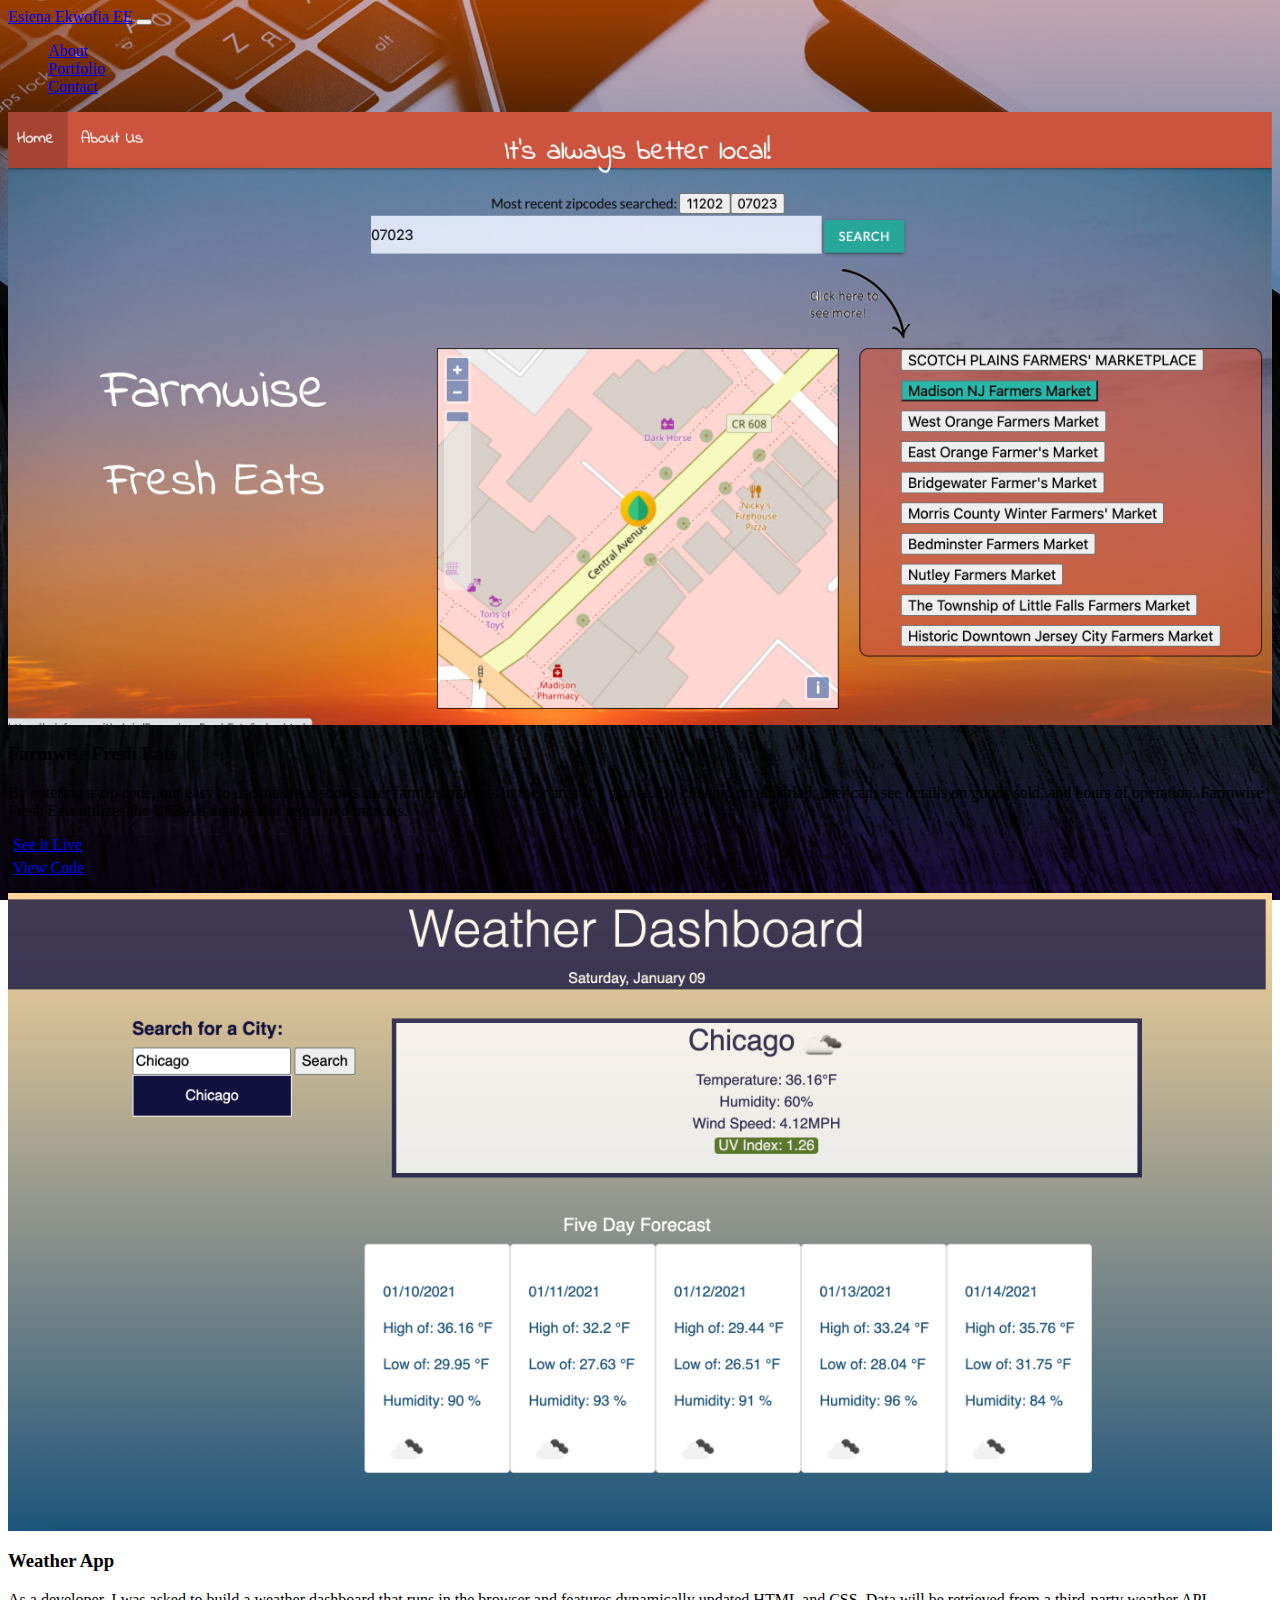
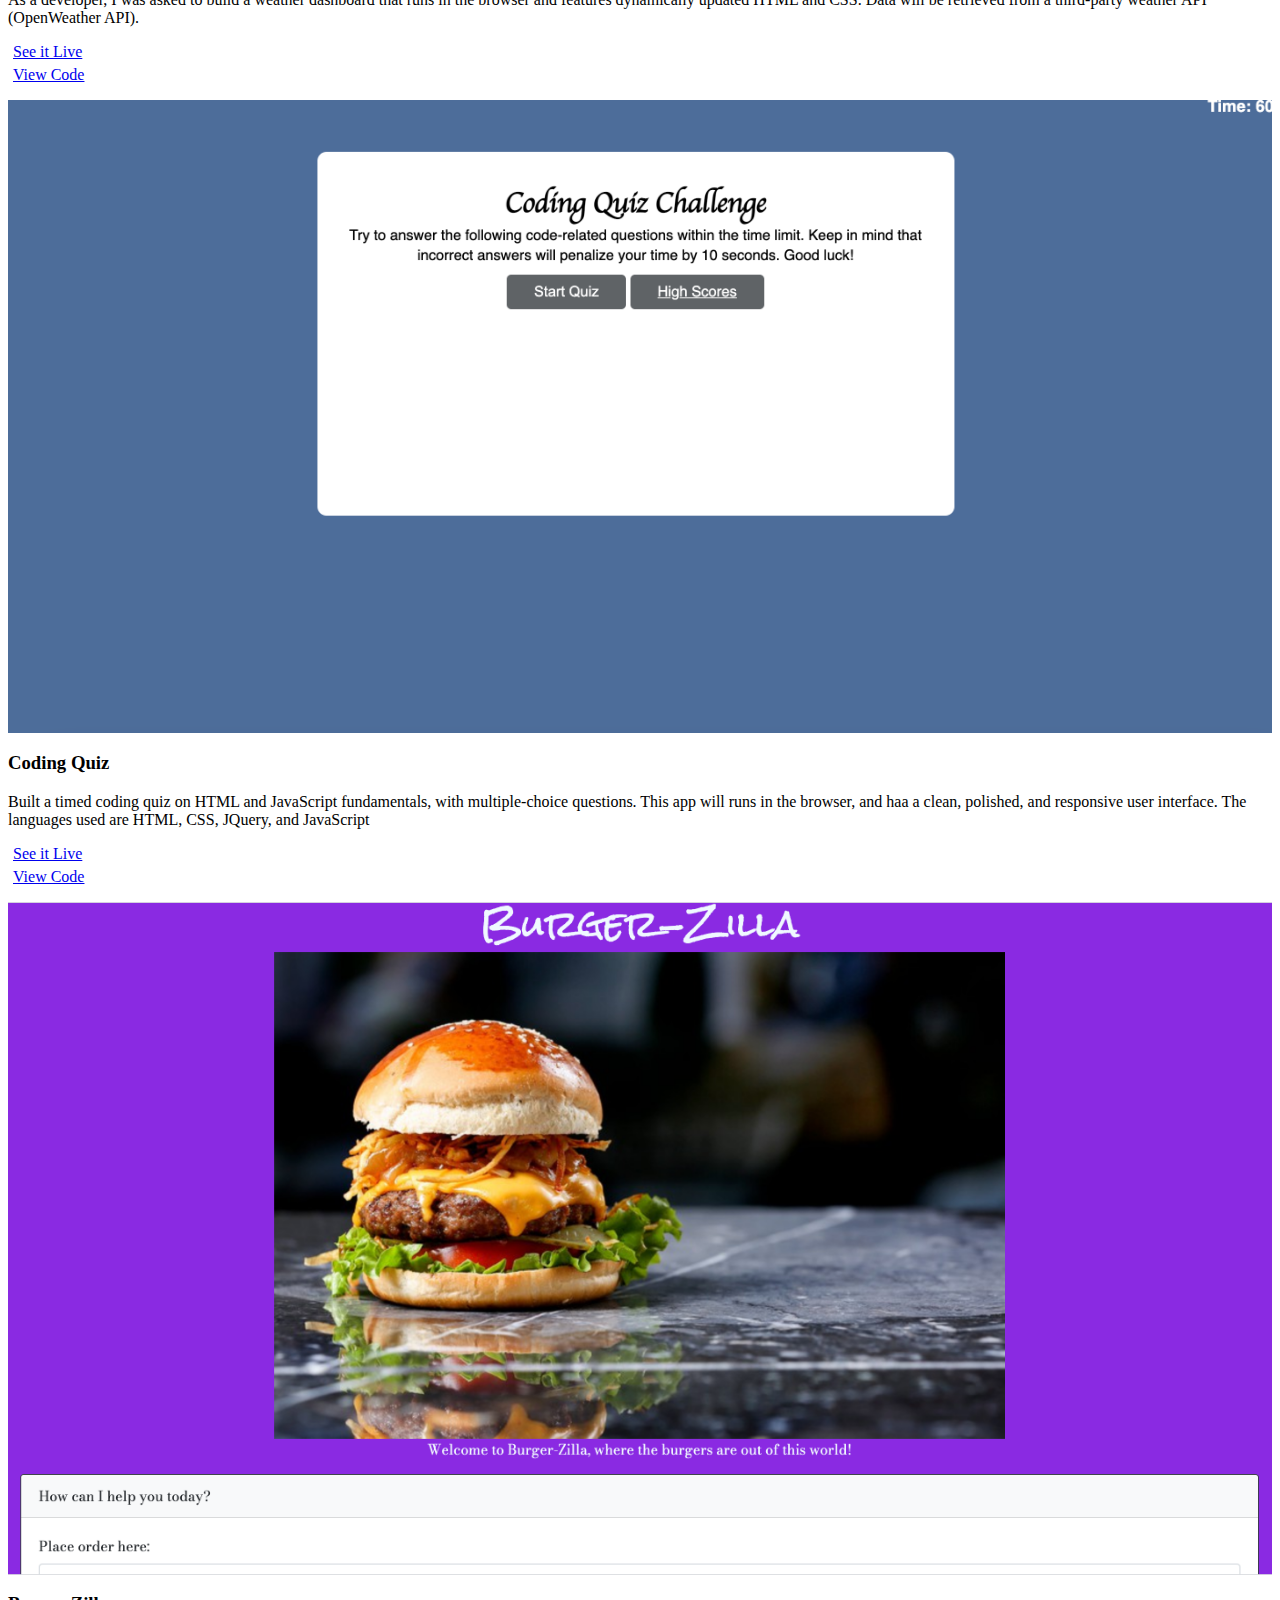
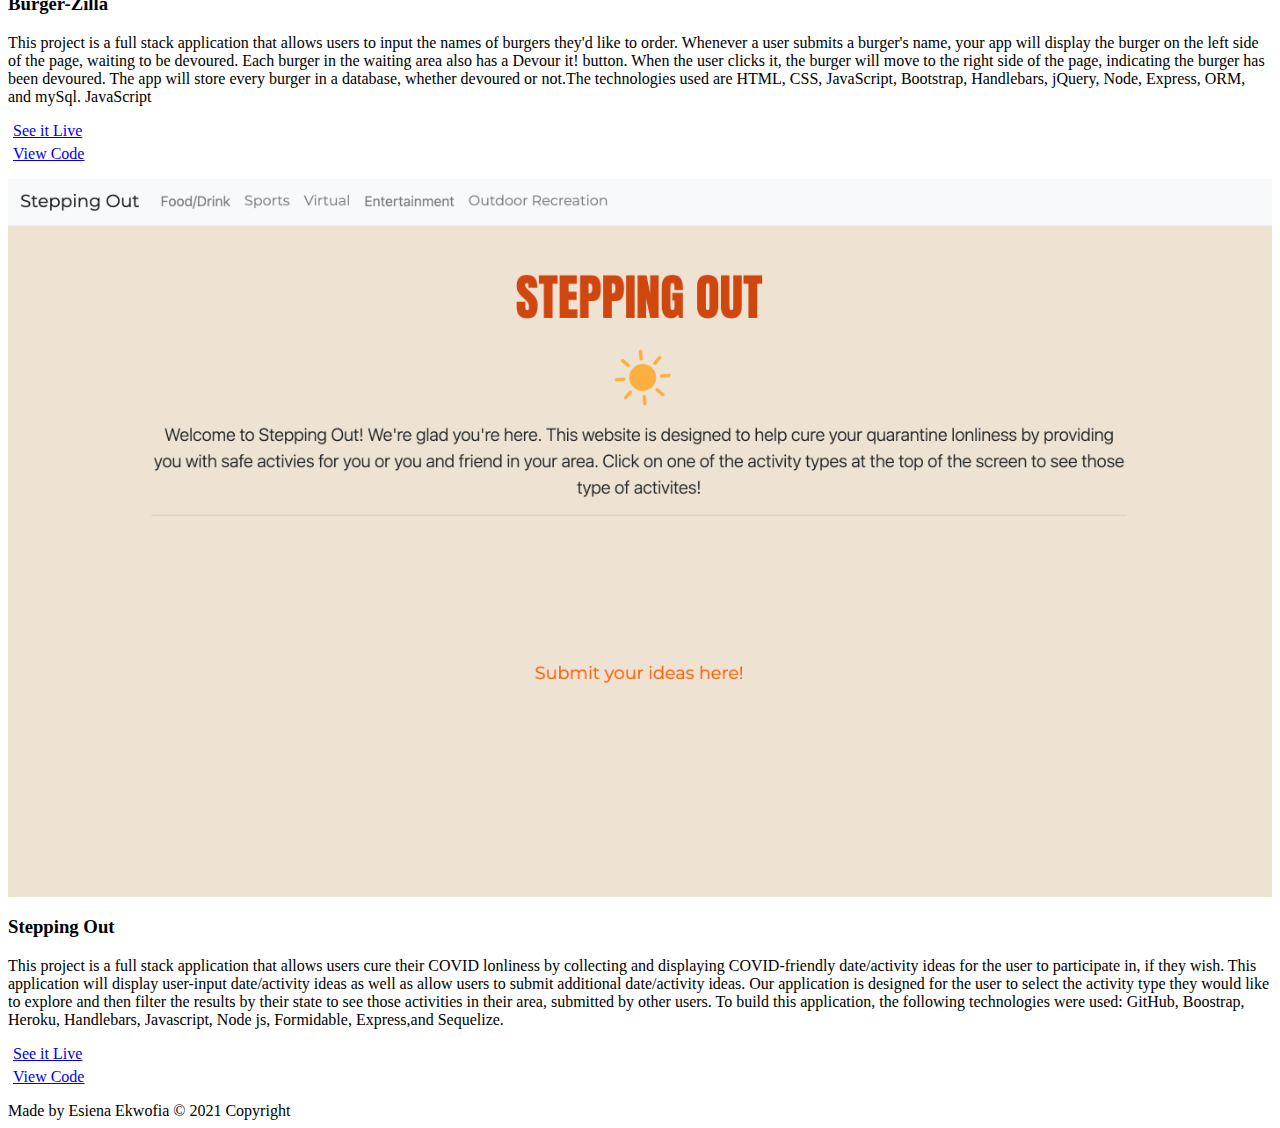
<file: portfolio.html>
<!DOCTYPE html>
<html lang="en">
  <head>
    <meta charset="UTF-8" />
    <meta name="viewport" content="width=device-width, initial-scale=1.0" />
    <link
      rel="stylesheet"
      href="https://cdn.jsdelivr.net/npm/bootstrap@4.5.3/dist/css/bootstrap.min.css"
      integrity="sha384-TX8t27EcRE3e/ihU7zmQxVncDAy5uIKz4rEkgIXeMed4M0jlfIDPvg6uqKI2xXr2"
      crossorigin="anonymous"
    />
    <script
      src="https://code.jquery.com/jquery-3.5.1.slim.min.js"
      integrity="sha384-DfXdz2htPH0lsSSs5nCTpuj/zy4C+OGpamoFVy38MVBnE+IbbVYUew+OrCXaRkfj"
      crossorigin="anonymous"
    ></script>
    <script
      src="https://cdn.jsdelivr.net/npm/bootstrap@4.5.3/dist/js/bootstrap.bundle.min.js"
      integrity="sha384-ho+j7jyWK8fNQe+A12Hb8AhRq26LrZ/JpcUGGOn+Y7RsweNrtN/tE3MoK7ZeZDyx"
      crossorigin="anonymous"
    ></script>
    <link
      rel="stylesheet"
      href="https://use.fontawesome.com/releases/v5.8.1/css/all.css"
      integrity="sha384-50oBUHEmvpQ+1lW4y57PTFmhCaXp0ML5d60M1M7uH2+nqUivzIebhndOJK28anvf"
      crossorigin="anonymous"
    />
    <link rel="stylesheet" type="text/css" href="contact.html" />
    <link rel="stylesheet" type="text/css" href="index.html" />
    <link rel="stylesheet" type="text/css" href="Assets/CSS/style.css" />
    <style>
      body {
        background-image: url("./Assets/images/portfolio-background.jpg");
        background-repeat: no-repeat;
        background-attachment: fixed;
        background-size: cover;
      }
    </style>
    <title>Portfolio</title>
  </head>

  <body>
    <!--Top Header Area-->
    <header>
      <nav
        class="navbar navbar-expand-lg navbar-dark bg-dark border-bottom-info sticky-top"
      >
        <div class="container px-0">
          <a
            class="navbar-brand d-lg-inline-block d-none bg-dark p-2 mb-0 rounded text-light h1"
            href="index.html"
          >
            Esiena Ekwofia
          </a>
          <a
            class="nav-bar-brand d-inline-block d-lg-none bg-dark p-2 mb-0 rounded text-light h1"
            href="index.html"
          >
            EE</a
          >
          <button
            class="navbar-toggler collapsed"
            type="button"
            data-toggle="collapse"
            data-target="#navbarSupportedContent"
            aria-controls="navbarSupportedContent"
            aria-expanded="false"
            aria-label="Toggle navigation"
          >
            <span class="navbar-toggler-icon"></span>
          </button>

          <div class="collapse navbar-collapse" id="navbarSupportedContent">
            <ul class="navbar-nav ml-auto mt-2 mt-lg-0">
              <li class="nav-item">
                <a class="nav-link" href="index.html"
                  ><i class="far fa-address-card mr-1"></i>About</a
                >
              </li>
              <li class="nav-item">
                <a class="nav-link active" href="portfolio.html"
                  ><i class="fas fa-briefcase"></i>Portfolio</a
                >
              </li>
              <li class="nav-item">
                <a class="nav-link" href="contact.html"
                  ><i class="far fa-envelope mr-1"></i>Contact</a
                >
              </li>
            </ul>
          </div>
        </div>
      </nav>
    </header>
    <!--Header ends here-->

    <!--Profolio content begins here -->
    <div class="jumbotron">
      <style>
        img {
          max-width: 100%;
          max-height: 100%;
          display: block; /* remove extra space below image */
        }
        .box {
          width: 250px;
          border: 5px solid black;
        }
        .box.large {
          height: 300px;
        }
        .box.small {
          height: 100px;
        }
      </style>
      <div class="row">
        <div class="col-sm-6 col-md-4">
          <div class="thumbnail">
            <img
              src="./Assets/Screenshots/project1.png"
              alt="Screenshot of Project 1"
            />
            <div class="caption">
              <h3>Farmwise Fresh Eats</h3>
              <p>
                By entering a zip code, our easy to use interface shows user
                farmers markets in their area at a glance. By clicking on a
                market, user can, see details on goods sold, and hours of
                operation. Farmwise Fresh Eats utilizes the USDA's database of
                registered markets.
              </p>
              <p>
                <a
                  href="https://ericfreyer.github.io/Farmwise_FreshEats/"
                  target="_blank"
                  class="btn btn-dark"
                  role="button"
                  >See it Live</a
                >
                <a
                  href="https://github.com/ericfreyer/Farmwise_FreshEats"
                  target="_blank"
                  class="btn btn-dark"
                  role="button"
                  >View Code</a
                >
              </p>
            </div>
          </div>
        </div>
        <div class="col-sm-6 col-md-4">
          <div class="thumbnail">
            <img
              src="./Assets/Screenshots/weatherapp.png"
              alt="Weather App Screenshot"
            />
            <div class="caption">
              <h3>Weather App</h3>
              <p>
                As a developer, I was asked to build a weather dashboard that
                runs in the browser and features dynamically updated HTML and
                CSS. Data will be retrieved from a third-party weather API
                (OpenWeather API).
              </p>
              <p>
                <a
                  href="https://itz-essie.github.io/Weather-App/"
                  target="_blank"
                  class="btn btn-dark"
                  role="button"
                  >See it Live</a
                >
                <a
                  href="https://github.com/itz-essie/Weather-App"
                  target="_blank"
                  class="btn btn-dark"
                  role="button"
                  >View Code</a
                >
              </p>
            </div>
          </div>
        </div>
        <div class="col-sm-6 col-md-4">
          <div class="thumbnail">
            <img
              src="./Assets/Screenshots/codingquiz.png"
              alt="Coding Quiz Screenshot"
            />
            <div class="caption">
              <h3>Coding Quiz</h3>
              <p>
                Built a timed coding quiz on HTML and JavaScript fundamentals,
                with multiple-choice questions. This app will runs in the
                browser, and haa a clean, polished, and responsive user
                interface. The languages used are HTML, CSS, JQuery, and
                JavaScript
              </p>
              <p>
                <a
                  href="https://itz-essie.github.io/Coding-Quiz/"
                  target="_blank"
                  class="btn btn-dark"
                  role="button"
                  >See it Live</a
                >
                <a
                  href="https://github.com/itz-essie/Coding-Quiz"
                  target="_blank"
                  class="btn btn-dark"
                  role="button"
                  >View Code</a
                >
              </p>
            </div>
          </div>
        </div>
      </div>
      <div class="row">
        <div class="col-sm-6 col-md-4">
          <div class="thumbnail">
            <img
              src="./Assets/Screenshots/burgerzilla.png"
              alt="Burger Zilla App"
            />
            <div class="caption">
              <h3>Burger-Zilla</h3>
              <p>
                This project is a full stack application that allows users to
                input the names of burgers they'd like to order. Whenever a user
                submits a burger's name, your app will display the burger on the
                left side of the page, waiting to be devoured. Each burger in
                the waiting area also has a Devour it! button. When the user
                clicks it, the burger will move to the right side of the page,
                indicating the burger has been devoured. The app will store
                every burger in a database, whether devoured or not.The
                technologies used are HTML, CSS, JavaScript, Bootstrap,
                Handlebars, jQuery, Node, Express, ORM, and mySql. JavaScript
              </p>
              <p>
                <a
                  href="https://boiling-cove-33195.herokuapp.com/"
                  target="_blank"
                  class="btn btn-dark"
                  role="button"
                  >See it Live</a
                >
                <a
                  href="https://github.com/itz-essie/burger_zilla"
                  target="_blank"
                  class="btn btn-dark"
                  role="button"
                  >View Code</a
                >
              </p>
            </div>
          </div>
        </div>
        <div class="col-sm-6 col-md-4">
          <div class="thumbnail">
            <img
              src="./Assets/Screenshots/readme.png"
              alt="Screenshot of Project 1"
            />
            <div class="caption">
              <h3>Stepping Out</h3>
              <p>
                This project is a full stack application that allows users cure
                their COVID lonliness by collecting and displaying
                COVID-friendly date/activity ideas for the user to participate
                in, if they wish. This application will display user-input
                date/activity ideas as well as allow users to submit additional
                date/activity ideas. Our application is designed for the user to
                select the activity type they would like to explore and then
                filter the results by their state to see those activities in
                their area, submitted by other users. To build this application,
                the following technologies were used: GitHub, Boostrap, Heroku,
                Handlebars, Javascript, Node js, Formidable, Express,and
                Sequelize.
              </p>
              <p>
                <a
                  href="https://intense-mountain-14877.herokuapp.com/"
                  target="_blank"
                  class="btn btn-dark"
                  role="button"
                  >See it Live</a
                >
                <a
                  href="https://github.com/itz-essie/stepping_out"
                  target="_blank"
                  class="btn btn-dark"
                  role="button"
                  >View Code</a
                >
              </p>
            </div>
          </div>
        </div>
      </div>
    </div>

    <!--Footer Begins here-->
    <footer class="page-footer font-small bg-dark">
      <div
        class="footer-copyright text-center text-light py-3 border-bottom-info"
      >
        Made by Esiena Ekwofia © 2021 Copyright
      </div>
    </footer>
  </body>
</html>
</file>
<file: Assets/CSS/style.css>
.btn { 
  cursor: pointer;
  display: block !important;
  margin: 5px;
}
li{
    list-style: none;
}
.content{
    opacity: 0.9;
}
p {
    color: black;
}
</file>
